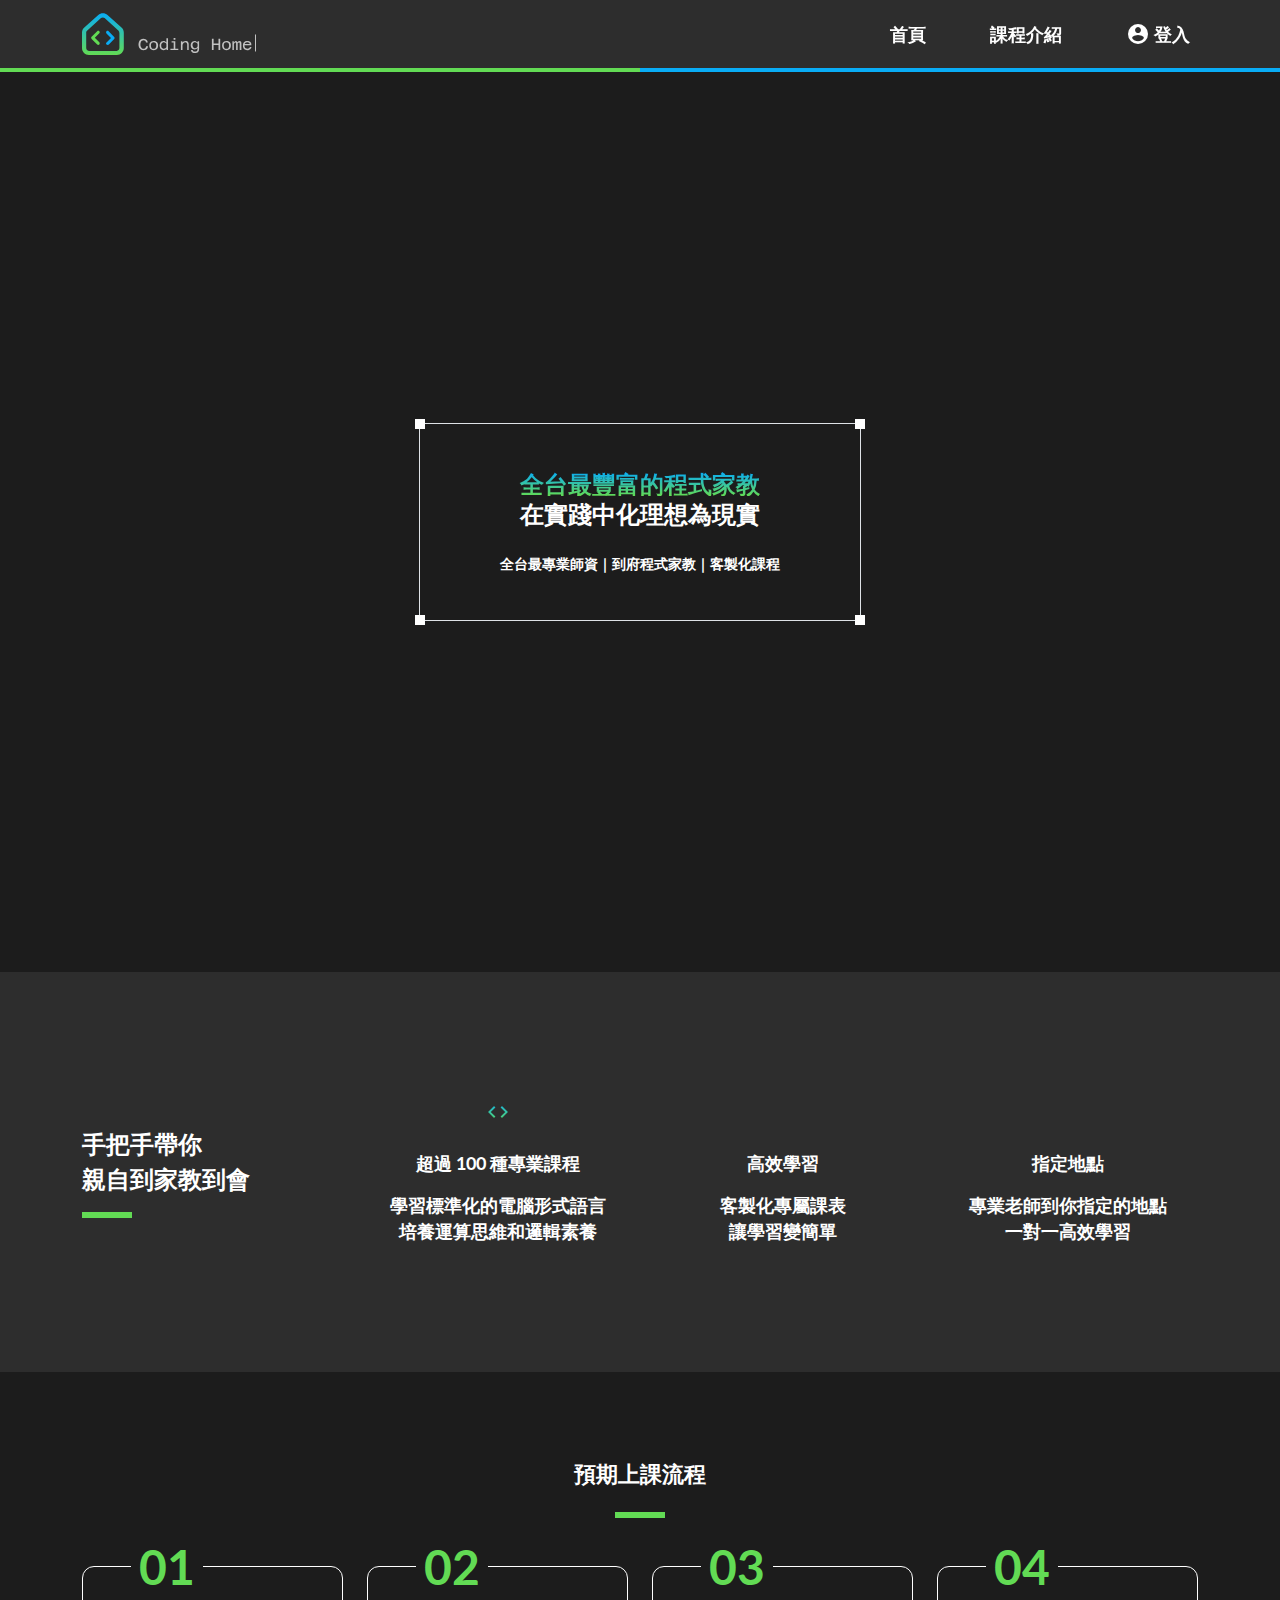
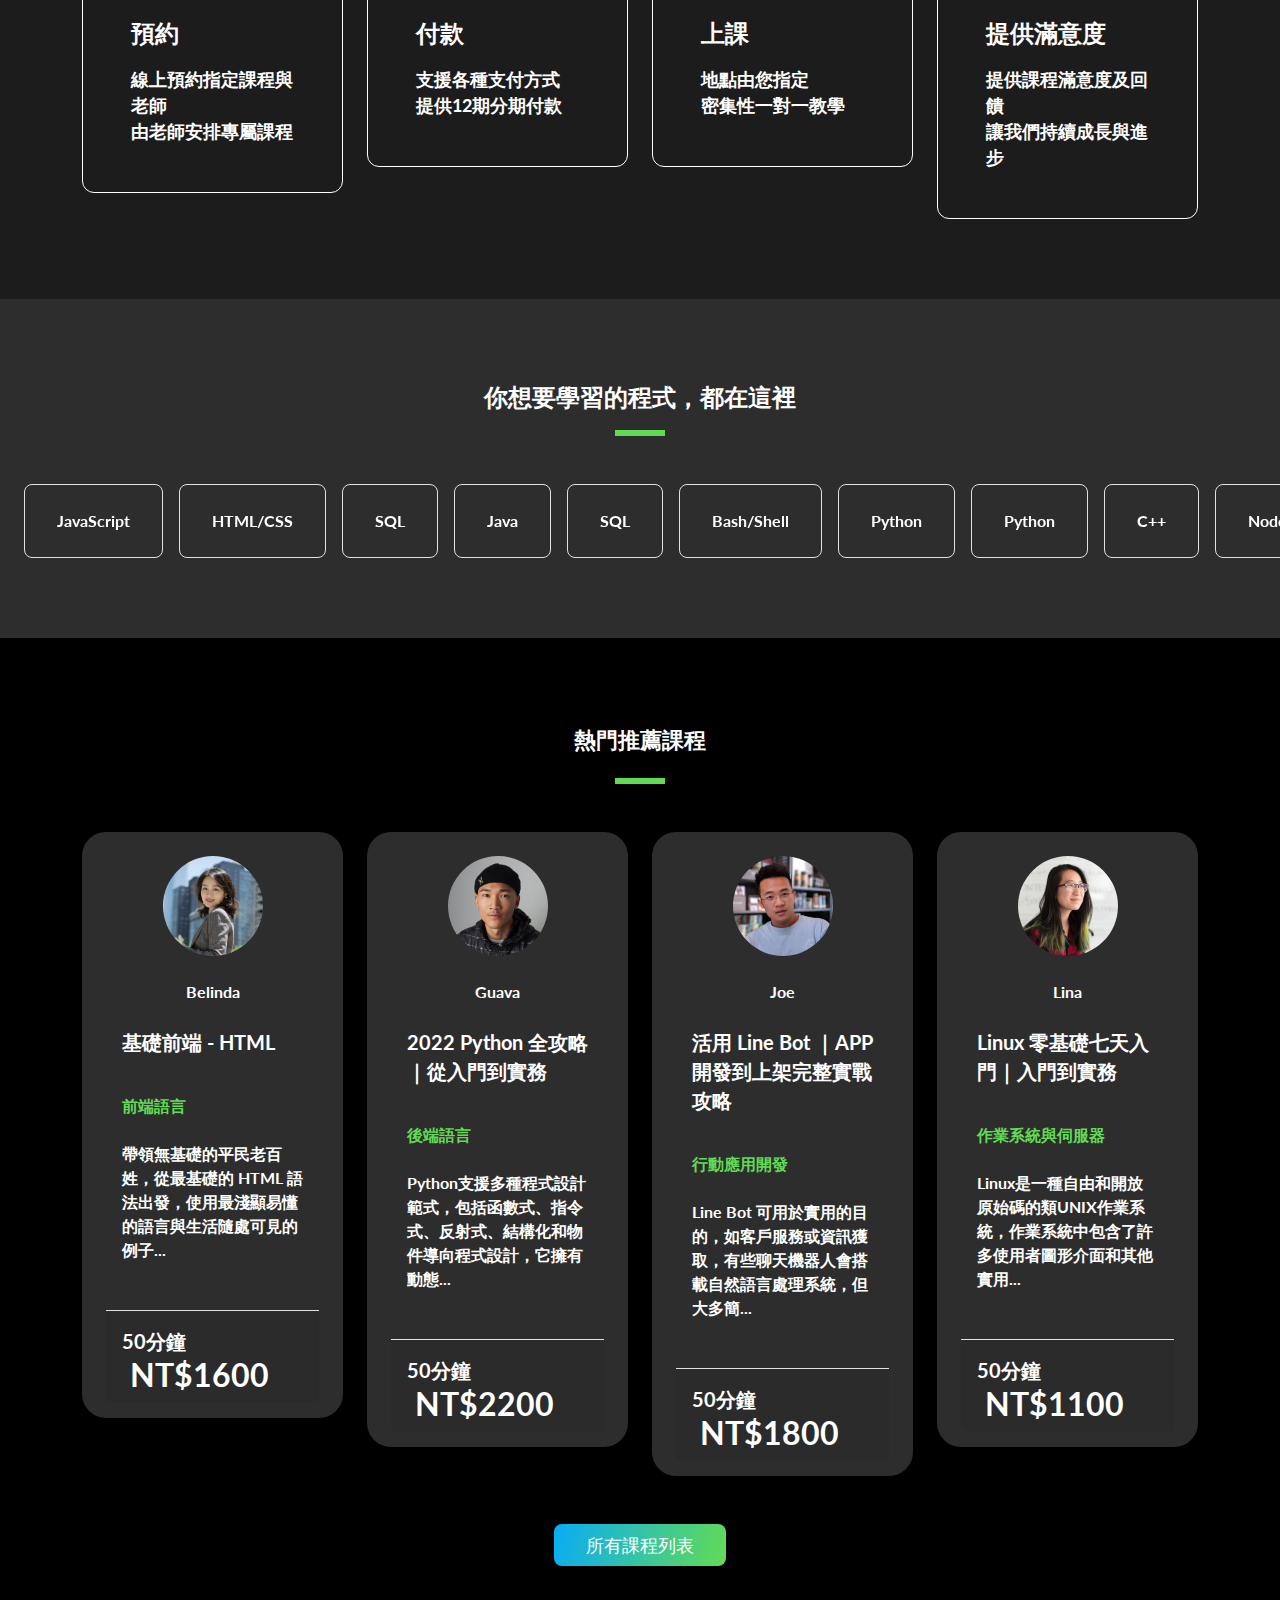
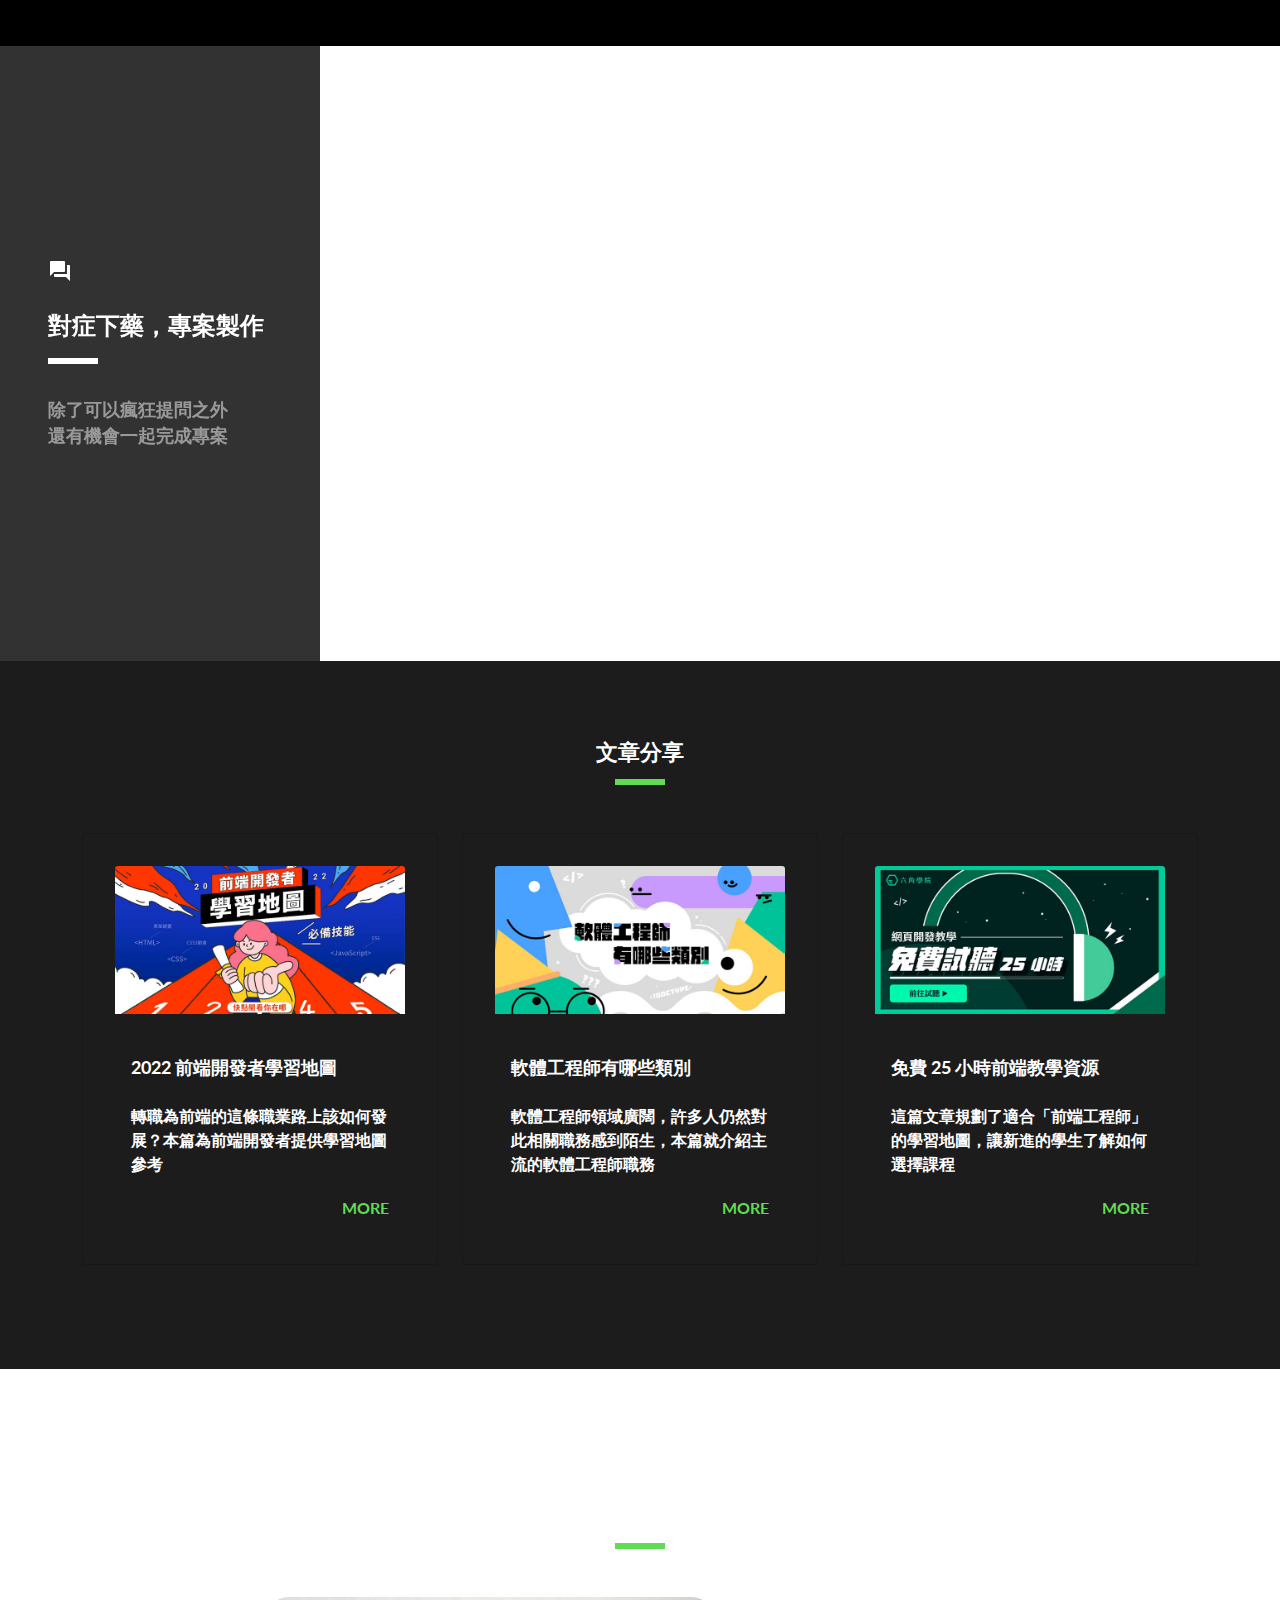
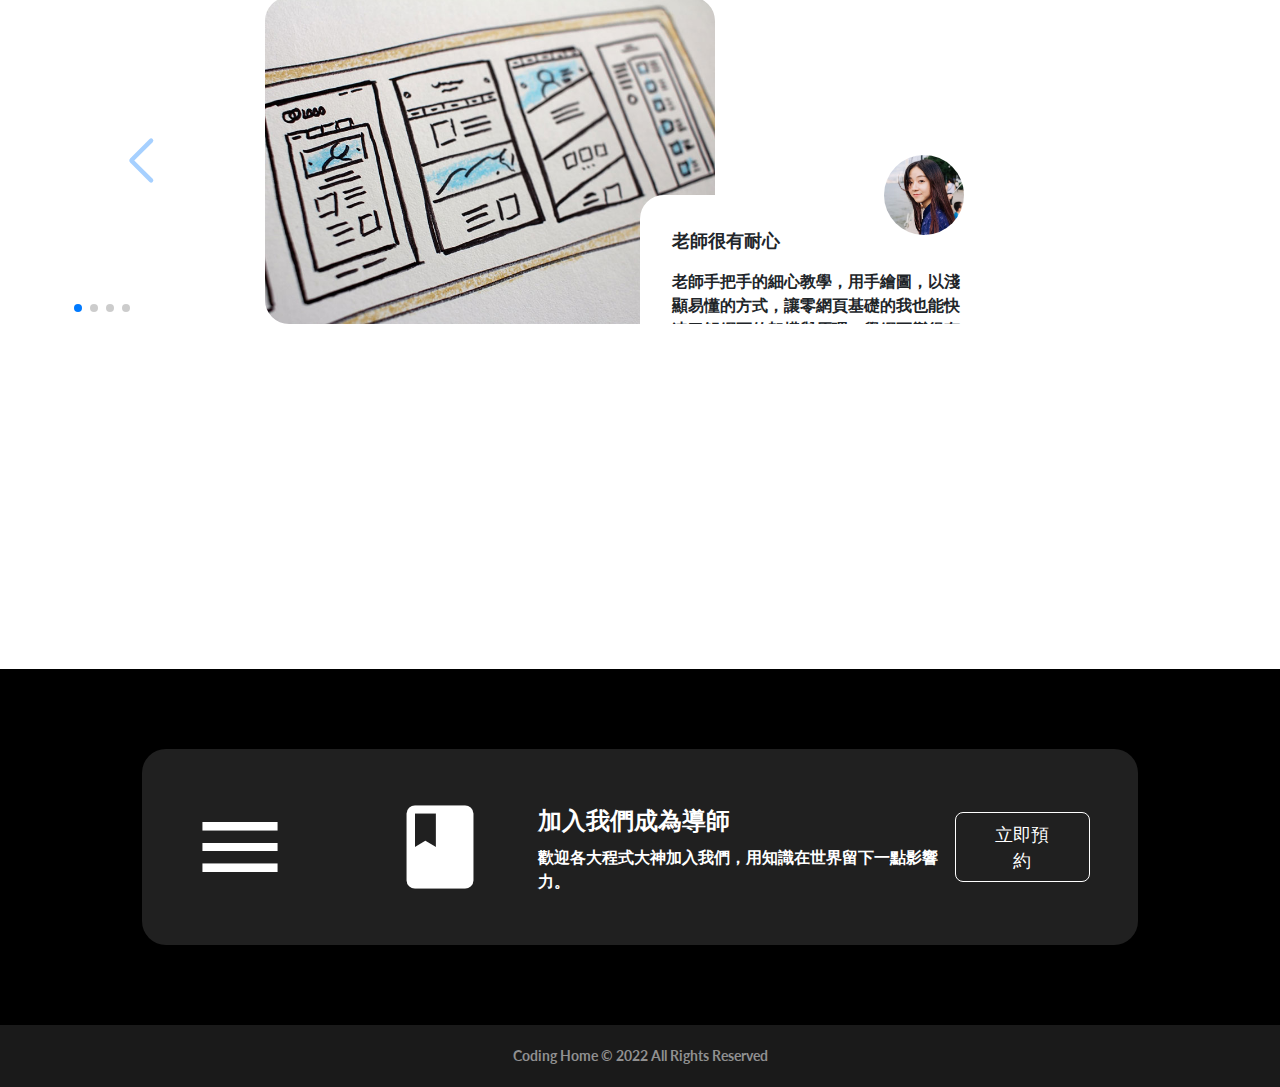
<file: index.html>
<!DOCTYPE html>
<html lang="en">

  <head>
    <meta charset="UTF-8">
    <meta name="viewport" content="width=device-width, initial-scale=1.0">
    <meta http-equiv="X-UA-Compatible" content="ie=edge">
    <title>程式家教_第六週作業</title>
    <link rel="stylesheet" href="https://cdnjs.cloudflare.com/ajax/libs/font-awesome/5.13.0/css/all.min.css" />
    <link href="https://fonts.googleapis.com/icon?family=Material+Icons" rel="stylesheet">
    <link rel="preconnect" href="https://fonts.googleapis.com">
    <link rel="preconnect" href="https://fonts.gstatic.com" crossorigin>
    <link href="https://fonts.googleapis.com/css2?family=Lato:wght@400;700&family=Roboto:ital,wght@0,700;0,900;1,700;1,900&display=swap" rel="stylesheet">
    <link rel="preconnect" href="https://fonts.googleapis.com">
    <link rel="preconnect" href="https://fonts.gstatic.com" crossorigin>
    <link href="https://fonts.googleapis.com/css2?family=Lato:wght@400;700&family=Roboto:ital,wght@0,700;0,900;1,700;1,900&display=swap" rel="stylesheet">
    <link
      rel="stylesheet"
      href="https://cdn.jsdelivr.net/npm/swiper@8/swiper-bundle.min.css"
    />
    <link rel="stylesheet" href="./assets/style/all.css">
  </head>

  <body>
    <header class="bg-dark1">
      <div class="container-lg">
        <nav class="navbar sticky-md-top navbar-expand-lg navbar-light">
          <a class="navbar-brand d-md-none d-block" href="#">
            <img class="w-24 h-24" src="./assets/images/logo2.svg" alt="logo2">
          </a>
          <a class="navbar-brand d-md-block d-none" href="#">
            <img class="w-174 h-42" src="./assets/images/logo.svg" alt="logo">
          </a>
          <button class="navbar-toggler d-md-none" type="button" data-bs-toggle="collapse" data-bs-target="#navbarNavDropdown" aria-controls="navbarNavDropdown" aria-expanded="false" aria-label="Toggle navigation">
              <span class="material-icons text-primary">
                drag_handle
              </span>
          </button>
          <div class="collapse navbar-collapse justify-content-end" id="navbarNavDropdown">
            <ul class="navbar-nav align-items-center">
              <li class="nav-item text-white">
                <a class="nav-link text-white fs-18 lh-26" aria-current="page" href="index.html">首頁</a>
              </li>
              <li class="nav-item ms-lg-9">
                <a class="nav-link text-white fs-18 lh-26" href="class.html">課程介紹</a>
              </li>
              <li class="nav-item ms-lg-9">
                <a class="nav-link d-flex align-items-center text-white fs-18 lh-26" href="login.html">
                  <span class="material-icons w-24 h-24 me-1">
                    account_circle
                  </span>
                  登入
                </a>
              </li>
            </ul>
          </div>
        </nav>
      </div>
      <ul class="d-flex">
        <li class="bg-primary border border-2 border-primary w-50"></li>
        <li class="bg-secondary border border-2 border-secondary w-50"></li>
      </ul>
    </header>

    
<!-- 全台最豐富的程式家教 -->
<div class="bg-dark2">
  <div class="container-lg banner d-flex justify-content-center align-items-center">
    <div class="border border-1 position-relative py-lg-9 px-lg-12 py-6 px-9 text-center text-white">
      <h1 class="fs-md-48 lh-md-70 fs-4 text-gradient-y-180">全台最豐富的程式家教</h1>
        <p class="fs-lg-48 lh-lg-70 fs-4 lh-35 text-white mb-5">在實踐中化理想為現實</p>
        <p class="fs-lg-18 lh-lg-26 fs-14 lh-sm text-white">全台最專業師資｜到府程式家教｜客製化課程</p>
        <div class="square position-absolute top-0 start-0 translate-middle"></div>
        <div class="square position-absolute top-0 start-100 translate-middle"></div>
        <div class="square position-absolute top-100 start-0 translate-middle"></div>
        <div class="square position-absolute top-100 start-100 translate-middle"></div>
    </div>
  </div>
</div>

<!-- 手把手帶你 -->
<div class="bg-dark1 text-white">
  <div class="container-lg">
    <div class="row py-12 align-items-center">
      <div class="col-md-3 col-12 py-9">
        <p class="fs-md-5 lh-md-40 fs-4 lh-35 text-md-start text-center">手把手帶你</p>
        <p class="fs-md-5 lh-md-40 fs-4 lh-35 text-md-start text-center mb-4">親自到家教到會</p>
        <div class="w-w50 border border-3 border-primary bg-primary ms-lg-0 mx-auto"></div>
      </div>
      <div class="col-md-3 col-12 text-center text-white py-9 px-14 px-md-5 service-border-hover">
        <a href="#" class="mb-5">
          <span class="material-icons text-gradient-y-180 w-w50 h-w50 w">
            code
          </span>
        </a>
        <p class="fs-18 lh-26 mb-4">超過 100 種專業課程</p>
        <p class="fs-18 lh-26">學習標準化的電腦形式語言<br>培養運算思維和邏輯素養</p>
      </div>
      <div class="col-md-3 col-12 text-center text-white py-9 px-14 px-md-5 service-border-hover">
        <a href="#" class="mb-5">
          <span class="material-icons text-gradient-y-180 w-w50 h-w50">
            rocket_launch
          </span>
        </a>
        <p class="fs-18 lh-26 mb-4">高效學習</p>
        <p class="fs-18 lh-26">客製化專屬課表<br>讓學習變簡單</p>
      </div>
      <div class="col-md-3 col-12 text-center text-white py-9 px-14 px-md-5 service-border-hover">
        <a href="#" class="mb-5">
          <span class="material-icons text-gradient-y-180 w-w50 h-w50">
            fmd_good
          </span>
        </a>
        <p class="fs-18 lh-26 mb-4">指定地點</p>
        <p class="fs-18 lh-26">專業老師到你指定的地點<br>一對一高效學習</p>
      </div>
    </div>
  </div>
</div>

<!-- 預期上課流程 -->
<div class="process bg-dark2 py-md-12 py-7">
  <div class="container-lg">
    <h2 class="fs-lg-3 lh-lg-40 fs-22 lh-lg text-white text-center mb-4">預期上課流程</h2>
    <div class="mx-auto w-w50 border border-3 border-primary bg-primary mb-lg-9 mb-5"></div>
    <ul class="row">
      <li class="col-lg-3 col-12 mb-lg-0 mb-15">
        <div class="py-9 px-9 border border-1 border-white rounded-12 position-relative">
          <div class="text-primary fs-48 lh-56 bg-dark2 px-3 position-absolute top-0 start-40 translate-middle-y">01</div>
          <h3 class="text-white fs-4 lh-35 mb-4">預約</h3>
          <p class="text-white fs-18 lh-26">線上預約指定課程與老師<br>由老師安排專屬課程</p>
        </div>
      </li>
      <li class="col-lg-3 col-12 mb-lg-0 mb-15">
        <div class="py-9 px-9 border border-1 border-white rounded-12 position-relative">
          <div class="text-primary fs-48 lh-56 bg-dark2 px-3 position-absolute top-0 start-40 translate-middle-y">02</div>
          <h3 class="text-white fs-4 lh-35 mb-4">付款</h3>
          <p class="text-white fs-18 lh-26">支援各種支付方式<br>提供12期分期付款</p>
        </div>
      </li>
      <li class="col-lg-3 col-12 mb-lg-0 mb-15">
        <div class="py-9 px-9 border border-1 border-white rounded-12 position-relative">
          <div class="text-primary fs-48 lh-56 bg-dark2 px-3 position-absolute top-0 start-40 translate-middle-y">03</div>
          <h3 class="text-white fs-4 lh-35 mb-4">上課</h3>
          <p class="text-white fs-18 lh-26">地點由您指定<br>密集性一對一教學</p>
        </div>
      </li>
      <li class="col-lg-3 col-12">
        <div class="py-9 px-9 border border-1 border-white rounded-12 position-relative">
          <div class="text-primary fs-48 lh-56 bg-dark2 px-3 position-absolute top-0 start-40 translate-middle-y">04</div>
          <h3 class="text-white fs-4 lh-35 mb-4">提供滿意度</h3>
          <p class="text-white fs-18 lh-26">提供課程滿意度及回饋<br>讓我們持續成長與進步</p>
        </div>
      </li>
    </ul>
  </div>
</div>

<!-- 你想要學習的程式，都在這裡 -->
<div class="bg-dark1 py-lg-12 py-7">
  <h2 class="fs-lg-28 lh-lg-40 fs-4 lh-35 text-center text-white mb-4">你想要學習的程式，都在這裡</h2>
    <div class="mx-auto w-w50 border border-3 border-primary bg-primary mb-lg-9 mb-5"></div>
    <div class="swiper mySwiper ms-5">
      <div class="swiper-wrapper">
        <div class="swiper-slide border border-1 rounded-8 w-auto">
          <a href="#" class="py-lg-5 px-lg-6 py-4 px-4 fs-lg-18 lh-lg-26 fs-6 lh-base text-white">JavaScript</a>
        </div>
        <div class="swiper-slide border border-1 rounded-8 w-auto">
          <a href="#" class="py-lg-5 px-lg-6 py-4 px-4 fs-lg-18 lh-lg-26 fs-6 lh-base text-white">HTML/CSS</a>
        </div>
        <div class="swiper-slide border border-1 rounded-8 w-auto">
          <a href="#" class="py-lg-5 px-lg-6 py-4 px-4 fs-lg-18 lh-lg-26 fs-6 lh-base text-white">SQL</a>
        </div>
        <div class="swiper-slide border border-1 rounded-8 w-auto">
          <a href="#" class="py-lg-5 px-lg-6 py-4 px-4 fs-lg-18 lh-lg-26 fs-6 lh-base text-white">Java</a>
        </div>
        <div class="swiper-slide border border-1 rounded-8 w-auto">
          <a href="#" class="py-lg-5 px-lg-6 py-4 px-4 fs-lg-18 lh-lg-26 fs-6 lh-base text-white">SQL</a>
        </div>
        <div class="swiper-slide border border-1 rounded-8 w-auto">
          <a href="#" class="py-lg-5 px-lg-6 py-4 px-4 fs-lg-18 lh-lg-26 fs-6 lh-base text-white">Bash/Shell</a>
        </div>
        <div class="swiper-slide border border-1 rounded-8 w-auto">
          <a href="#" class="py-lg-5 px-lg-6 py-4 px-4 fs-lg-18 lh-lg-26 fs-6 lh-base text-white">Python</a>
        </div>
        <div class="swiper-slide border border-1 rounded-8 w-auto">
          <a href="#" class="py-lg-5 px-lg-6 py-4 px-4 fs-lg-18 lh-lg-26 fs-6 lh-base text-white">Python</a>
        </div>
        <div class="swiper-slide border border-1 rounded-8 w-auto">
          <a href="#" class="py-lg-5 px-lg-6 py-4 px-4 fs-lg-18 lh-lg-26 fs-6 lh-base text-white">C++</a>
        </div>
        <div class="swiper-slide border border-1 rounded-8 w-auto">
          <a href="#" class="py-lg-5 px-lg-6 py-4 px-4 fs-lg-18 lh-lg-26 fs-6 lh-base text-white">Node</a>
        </div>
        <div class="swiper-slide border border-1 rounded-8 w-auto">
          <a href="#" class="py-lg-5 px-lg-6 py-4 px-4 fs-lg-18 lh-lg-26 fs-6 lh-base text-white">JQuery</a>
        </div>
        <div class="swiper-slide border border-1 rounded-8 w-auto">
          <a href="#" class="py-lg-5 px-lg-6 py-4 px-4 fs-lg-18 lh-lg-26 fs-6 lh-base text-white">C#</a>
        </div>
        <div class="swiper-slide border border-1 rounded-8 w-auto">
          <a href="#" class="py-lg-5 px-lg-6 py-4 px-4 fs-lg-18 lh-lg-26 fs-6 lh-base text-white">Android</a>
        </div>
      </div>
    </div>
</div>

<!-- 熱門推薦課程 -->
<div class="bg-dark py-lg-12 py-7">
  <div class="container">
    <h2 class="fs-lg-28 lh-lg-40 fs-22 lh-lg text-center text-white mb-4">熱門推薦課程</h2>
    <div class="mx-auto w-w50 border border-3 border-primary bg-primary mb-lg-9 mb-5"></div>
    <ul class="row mb-lg-9 mb-5">
      <li class="col-lg-3 col-12 mb-md-0 mb-4">
        <div class="card pt-5 pb-4 px-lg-5 px-6 bg-dark1 border border-0 rounded-24">
          <img src="./assets/images/teacher01.jpg" class="card-img-top w-w100 h-w100 border border-0 rounded-circle mb-3 mx-auto" alt="teacher01">
          <div class="card-body">
            <ul class="card-text text-white">
              <li class="mb-5 text-center">
                <p class="fs-6 lh-base">Belinda</p>
              </li>
              <li class="mb-lg-16 mb-5">
                <h4 class="fs-5 lh-29">基礎前端 - HTML</h4>
              </li>
              <li class="mb-5">
                <p class="text-primary fs-6 lh-base">前端語言</p>
              </li>
              <li class="mb-6">
                <p class="fs-6 lh-base">帶領無基礎的平民老百姓，從最基礎的 HTML 語法出發，使用最淺顯易懂的語言與生活隨處可見的例子...</p>
              </li>
            </ul>
          </div>
          <div class="card-footer text-white border-top pt-4">
            <p class="fs-5 lh-29">50分鐘<span class="fs-2 lh-37 ms-3">NT$1600</span></p>
          </div>
        </div>
      </li>
      <li class="col-lg-3 col-12  mb-lg-0 mb-4">
        <div class="card pt-5 pb-4 px-lg-5 px-6 bg-dark1 border border-0 rounded-24">
          <img src="./assets/images/teacher02.jpg" class="card-img-top w-w100 h-w100 border border-0 rounded-circle mb-3 mx-auto" alt="teacher01">
          <div class="card-body">
            <ul class="card-text text-white">
              <li class="mb-5 text-center">
                <p class="fs-6 lh-base">Guava</p>
              </li>
              <li class="mb-lg-16 mb-5">
                <h4 class="fs-5 lh-29">2022 Python 全攻略｜從入門到實務</h4>
              </li>
              <li class="mb-5">
                <p class="text-primary fs-6 lh-base">後端語言</p>
              </li>
              <li class="mb-6">
                <p class="fs-6 lh-base">Python支援多種程式設計範式，包括函數式、指令式、反射式、結構化和物件導向程式設計，它擁有動態...</p>
              </li>
            </ul>
          </div>
          <div class="card-footer text-white border-top pt-4">
            <p class="fs-5 lh-29">50分鐘<span class="fs-2 lh-37 ms-3">NT$2200</span></p>
          </div>
        </div>
      </li>
      <li class="col-lg-3 col-12  mb-lg-0 mb-4">
        <div class="card pt-5 pb-4 px-lg-5 px-6 bg-dark1 border border-0 rounded-24">
          <img src="./assets/images/teacher03.jpg" class="card-img-top w-w100 h-w100 border border-0 rounded-circle mb-3 mx-auto" alt="teacher01">
          <div class="card-body">
            <ul class="card-text text-white">
              <li class="mb-5 text-center">
                <p class="fs-6 lh-base">Joe</p>
              </li>
              <li class="mb-lg-16 mb-5">
                <h4 class="fs-5 lh-29">活用 Line Bot ｜APP 開發到上架完整實戰攻略</h4>
              </li>
              <li class="mb-5">
                <p class="text-primary fs-6 lh-base">行動應用開發</p>
              </li>
              <li class="mb-6">
                <p class="fs-6 lh-base">Line Bot 可用於實用的目的，如客戶服務或資訊獲取，有些聊天機器人會搭載自然語言處理系統，但大多簡...</p>
              </li>
            </ul>
          </div>
          <div class="card-footer text-white border-top pt-4">
            <p class="fs-5 lh-29">50分鐘<span class="fs-2 lh-37 ms-3">NT$1800</span></p>
          </div>
        </div>
      </li>
      <li class="col-lg-3 col-12">
        <div class="card pt-5 pb-4 px-lg-5 px-6 bg-dark1 border border-0 rounded-24">
          <img src="./assets/images/teacher04.jpg" class="card-img-top w-w100 h-w100 border border-0 rounded-circle mb-3 mx-auto" alt="teacher01">
          <div class="card-body">
            <ul class="card-text text-white">
              <li class="mb-5 text-center">
                <p class="fs-6 lh-base">Lina</p>
              </li>
              <li class="mb-lg-16 mb-5">
                <h4 class="fs-5 lh-29">Linux 零基礎七天入門｜入門到實務</h4>
              </li>
              <li class="mb-5">
                <p class="text-primary fs-6 lh-base">作業系統與伺服器</p>
              </li>
              <li class="mb-6">
                <p class="fs-6 lh-base">Linux是一種自由和開放原始碼的類UNIX作業系統，作業系統中包含了許多使用者圖形介面和其他實用...</p>
              </li>
            </ul>
          </div>
          <div class="card-footer text-white border-top pt-4">
            <p class="fs-5 lh-29">50分鐘<span class="fs-2 lh-37 ms-3">NT$1100</span></p>
          </div>
        </div>
      </li>
    </ul>
    <div class="text-center">
      <button type="button" class="fs-18 lh-26  py-3 px-6 border border-0 rounded-8 bg-gradient-y-104 text-white">
        所有課程列表
      </button>
    </div>
  </div>
</div>

<div class="container-fluid px-0">
  <div class="row row-cols-1 row-cols-lg-5 g-0">
    <div class="col-lg-3 col-12">
      <div class="need px-lg-9 px-17 py-lg-0 py-7 info01 d-flex flex-column justify-content-lg-center align-items-lg-start align-items-center">
        <span class="material-icons mb-4 w-32 h-32">
          question_answer
        </span>
        <h3 class="fs-4 lh-35 mb-4 text-white">對症下藥，專案製作</h3>
        <div class="w-w50 border-tips mb-6"></div>
        <p class="fs-18 lh-26 text-white  text-opacity-50">除了可以瘋狂提問之外<br>還有機會一起完成專案</p>
      </div>
    </div>
    <div class="col-lg-3 col-12">
      <div class="need px-lg-9 px-17 py-lg-0 py-7 info02 d-flex flex-column justify-content-lg-center align-items-lg-start align-items-center">
        <span class="material-icons mb-4 w-32 h-32">
          tips_and_updates
        </span>
        <h3 class="fs-4 lh-35 mb-4 text-white">激發你的學習潛力</h3>
        <div class="w-w50 border-tips mb-6"></div>
        <p class="fs-18 lh-26 text-white  text-opacity-50">進度制課程安排&個人化學習建議<br>有效管理你的學習動力</p>
      </div>
    </div>
    <div class="col-lg-3 col-12">
      <div class="need px-lg-9 px-17 py-lg-0 py-7 info03 d-flex flex-column justify-content-lg-center align-items-lg-start align-items-center">
        <span class="material-icons mb-4 w-32 h-32">
          thumb_up_alt
        </span>
        <h3 class="fs-4 lh-35 mb-4 text-white">學習效率</h3>
        <div class="w-w50 border-tips mb-6"></div>
        <p class="fs-18 lh-26 text-white  text-opacity-50">針對學員狀況調整內容與步調<br>學習精準最有效</p>
      </div>
    </div>
    <div class="col-lg-3 col-12">
      <div class="need px-lg-9 px-17 py-lg-0 py-7 info04 d-flex flex-column justify-content-lg-center align-items-lg-start align-items-center">
        <span class="material-icons mb-4 w-32 h-32">
          supervisor_account
        </span>
        <h3 class="fs-4 lh-35 mb-4 text-white">一對一指導</h3>
        <div class="w-w50 border-tips mb-6"></div>
        <p class="fs-18 lh-26 text-white  text-opacity-50">針對目的進行客製化課程安排<br>快速的學以致用</p>
      </div>
    </div>
  </div>
</div>

<!-- 文章分享 -->
<div class="bg-dark2 py-lg-12 py-7">
  <div class="container">
    <h2 class="text-white text-center mb-4 fs-lg-3 lh-lg-40 fs-22 lh-2">文章分享</h2>
    <div class="mx-auto w-w50 border border-3 border-primary bg-primary mb-lg-9 mb-7"></div>
    <div class="row">
      <div class="col-lg-4 col-12 mb-5">
        <div class="card bg-dark2 text-white py-lg-6 px-lg-6">
          <img src="./assets/images/article01.jpg" class="card-img-top mb-5" alt="article01">
          <div class="card-body">
            <h5 class="fs-18 lh-26 card-title mb-5">2022 前端開發者學習地圖</h5>
            <p class="fs-6 lh-base card-text mb-5">轉職為前端的這條職業路上該如何發展？本篇為前端開發者提供學習地圖參考</p>
            <a href="#" class="text-primary text-end">MORE</a>
            <div class="squareRounded squareRounded-topLeft position-absolute top-0 start-0 "></div>
            <div class="squareRounded squareRounded-topRight position-absolute top-0 start-100"></div>
            <div class="squareRounded squareRounded-bottomLeft position-absolute top-100 start-0"></div>
            <div class="squareRounded squareRounded-bottomRight position-absolute top-100 start-100"></div>
          </div>
        </div>
      </div>
      <div class="col-lg-4 col-12 mb-5">
        <div class="card bg-dark2 text-white py-lg-6 px-lg-6">
          <img src="./assets/images/article02.jpg" class="card-img-top mb-5" alt="article02">
          <div class="card-body">
            <h5 class="fs-18 lh-26 card-title mb-5">軟體工程師有哪些類別</h5>
            <p class="fs-6 lh-base card-text mb-5">軟體工程師領域廣闊，許多人仍然對此相關職務感到陌生，本篇就介紹主流的軟體工程師職務</p>
            <a href="#" class="text-primary text-end">MORE</a>
            <div class="squareRounded squareRounded-topLeft position-absolute top-0 start-0 "></div>
            <div class="squareRounded squareRounded-topRight position-absolute top-0 start-100"></div>
            <div class="squareRounded squareRounded-bottomLeft position-absolute top-100 start-0"></div>
            <div class="squareRounded squareRounded-bottomRight position-absolute top-100 start-100"></div>
          </div>
        </div>
      </div>
      <div class="col-lg-4 col-12">
        <div class="card bg-dark2 text-white py-lg-6 px-lg-6">
          <img src="./assets/images/article03.jpg" class="card-img-top mb-5" alt="article03">
          <div class="card-body">
            <h5 class="fs-18 lh-26 card-title mb-5">免費 25 小時前端教學資源</h5>
            <p class="fs-6 lh-base card-text mb-5">這篇文章規劃了適合「前端工程師」的學習地圖，讓新進的學生了解如何選擇課程</p>
            <a href="#" class="text-primary text-end">MORE</a>
            <div class="squareRounded squareRounded-topLeft position-absolute top-0 start-0 "></div>
            <div class="squareRounded squareRounded-topRight position-absolute top-0 start-100"></div>
            <div class="squareRounded squareRounded-bottomLeft position-absolute top-100 start-0"></div>
            <div class="squareRounded squareRounded-bottomRight position-absolute top-100 start-100"></div>
          </div>
        </div>
      </div>
    </div>
  </div>
</div>

<!-- 專屬你的學習課程 超過 3000 位學員得到了程式超能力 -->
<div class="superpower py-lg-12 py-7">
  <div class="container">
    <h2 class="fs-lg-28 lh-lg-40 fs-4 lh-35 mb-5 text-center text-white">專屬你的學習課程<br>超過 3000 位學員得到了 程式超能力</h2>
    <div class="mx-auto w-w50 border border-3 border-primary bg-primary mb-lg-9 mb-5"></div>
    <div class="row">
      <div class="swiper superpowerSwiper">
        <div class="swiper-wrapper">
          <div class="swiper-slide">
            <div class="row justify-content-center align-items-end">
              <div class="col-lg-5 swiper-img">
                <img class="img-fluid rounded-24 shadow-border"
                  src="./assets/images/share.jpg"
                  alt="share">
              </div>
              <div class="col-lg-4 ms-lg-n12 mb-lg-n9">
                <div class="student01-card bg-light py-lg-6 py-5 px-lg-6 px-5 position-relative">
                  <img class="w-80 h-80 rounded-circle position-absolute top-0 start-80 translate-middle" src="./assets/images/student01.jpg" alt="student01">
                  <h4 class="fs-18 lh-26 mb-4">老師很有耐心</h4>
                  <p class="fs-6 lh-base">老師手把手的細心教學，用手繪圖，以淺顯易懂的方式，讓零網頁基礎的我也能快速了解網頁的架構與原理，學網頁變得有趣多了！</p>
                </div>
              </div>
            </div>
          </div>
          <div class="swiper-slide">
            <div class="row justify-content-center align-items-end">
              <div class="col-lg-5 swiper-img">
                <img class="img-fluid rounded-24 shadow-border"
                  src="./assets/images/share.jpg"
                  alt="share">
              </div>
              <div class="col-lg-4 ms-lg-n12 mb-lg-n9">
                <div class="student01-card bg-light py-lg-6 py-5 px-lg-6 px-5 position-relative">
                  <img class="w-80 h-80 rounded-circle position-absolute top-0 start-80 translate-middle" src="./assets/images/student01.jpg" alt="student01">
                  <h4 class="fs-18 lh-26 mb-4">老師很有耐心</h4>
                  <p class="fs-6 lh-base">老師手把手的細心教學，用手繪圖，以淺顯易懂的方式，讓零網頁基礎的我也能快速了解網頁的架構與原理，學網頁變得有趣多了！</p>
                </div>
              </div>
            </div>
          </div>
          <div class="swiper-slide">
            <div class="row justify-content-center align-items-end">
              <div class="col-lg-5 swiper-img">
                <img class="img-fluid rounded-24 shadow-border"
                  src="./assets/images/share.jpg"
                  alt="share">
              </div>
              <div class="col-lg-4 ms-lg-n12 mb-lg-n9">
                <div class="student01-card bg-light py-lg-6 py-5 px-lg-6 px-5 position-relative">
                  <img class="w-80 h-80 rounded-circle position-absolute top-0 start-80 translate-middle" src="./assets/images/student01.jpg" alt="student01">
                  <h4 class="fs-18 lh-26 mb-4">老師很有耐心</h4>
                  <p class="fs-6 lh-base">老師手把手的細心教學，用手繪圖，以淺顯易懂的方式，讓零網頁基礎的我也能快速了解網頁的架構與原理，學網頁變得有趣多了！</p>
                </div>
              </div>
            </div>
          </div>
          <div class="swiper-slide">
            <div class="row justify-content-center align-items-end">
              <div class="col-lg-5 swiper-img">
                <img class="img-fluid rounded-24 shadow-border"
                  src="./assets/images/share.jpg"
                  alt="share">
              </div>
              <div class="col-lg-4 ms-lg-n12 mb-lg-n9">
                <div class="student01-card bg-light py-lg-6 py-5 px-lg-6 px-5 position-relative">
                  <img class="w-80 h-80 rounded-circle position-absolute top-0 start-80 translate-middle" src="./assets/images/student01.jpg" alt="student01">
                  <h4 class="fs-18 lh-26 mb-4">老師很有耐心</h4>
                  <p class="fs-6 lh-base">老師手把手的細心教學，用手繪圖，以淺顯易懂的方式，讓零網頁基礎的我也能快速了解網頁的架構與原理，學網頁變得有趣多了！</p>
                </div>
              </div>
            </div>
          </div>
        </div>
        <div class="text-primary">
          <div class="swiper-button-prev">
            <span class="material-icons mt-2">west</span>
          </div>
          <div class="swiper-pagination w-auto"></div>
          <div class="swiper-button-next">
            <span class="material-icons mt-2">east</span>
          </div>
        </div>
      </div>

    </div>
  </div>
</div>

<!-- 加入我們成為導師 -->
<div class="bg-dark py-lg-12 py-7">
  <div class="container text-white">
    <div class="mw-996 mx-auto">
      <ul class="bg-dark3 rounded-24 d-flex flex-lg-row flex-column justify-content-between align-items-center py-9 px-lg-9 px-5">
        <li class="d-flex flex-lg-row flex-column align-items-center  mb-lg-0 mb-5">
          <span class="material-icons menu-book mb-lg-0 mb-5">
            menu_book
          </span>
          <div class="ms-lg-9 ms-0 d-flex flex-column align-items-lg-start align-items-center">
            <h2 class="fs-lg-3 lh-lg-40 fs-4 lh-35 mb-lg-3 mb-5">加入我們成為導師</h2>
            <p class="fs-lg-18 lh-lg-26 fs-6 lh-base">歡迎各大程式大神加入我們，用知識在世界留下一點影響力。</p>
          </div>
        </li>
        <li>
          <button type="button" class="fs-18 lh-26 py-3 px-6  btn btn-outline-light rounded-8 text-white bg-dark3">立即預約</button>
        </li>
      </ul>
    </div>
  </div>
</div>


    <footer class="bg-dark4 py-lg-5 py-4">
      <div class="container-lg d-flex justify-content-center">
        <p class="fs-lg-6 lh-lg-19 fs-14 lh-14 text-footerText">Coding Home © 2022 All Rights Reserved</p>
      </div>
    </footer>
    
    <script src="https://cdn.jsdelivr.net/npm/swiper@8/swiper-bundle.min.js"></script>
    <script src="./assets/js/vendors.js"></script>
    <script src="./assets/js/all.js"></script>
  </body>

</html>
</file>
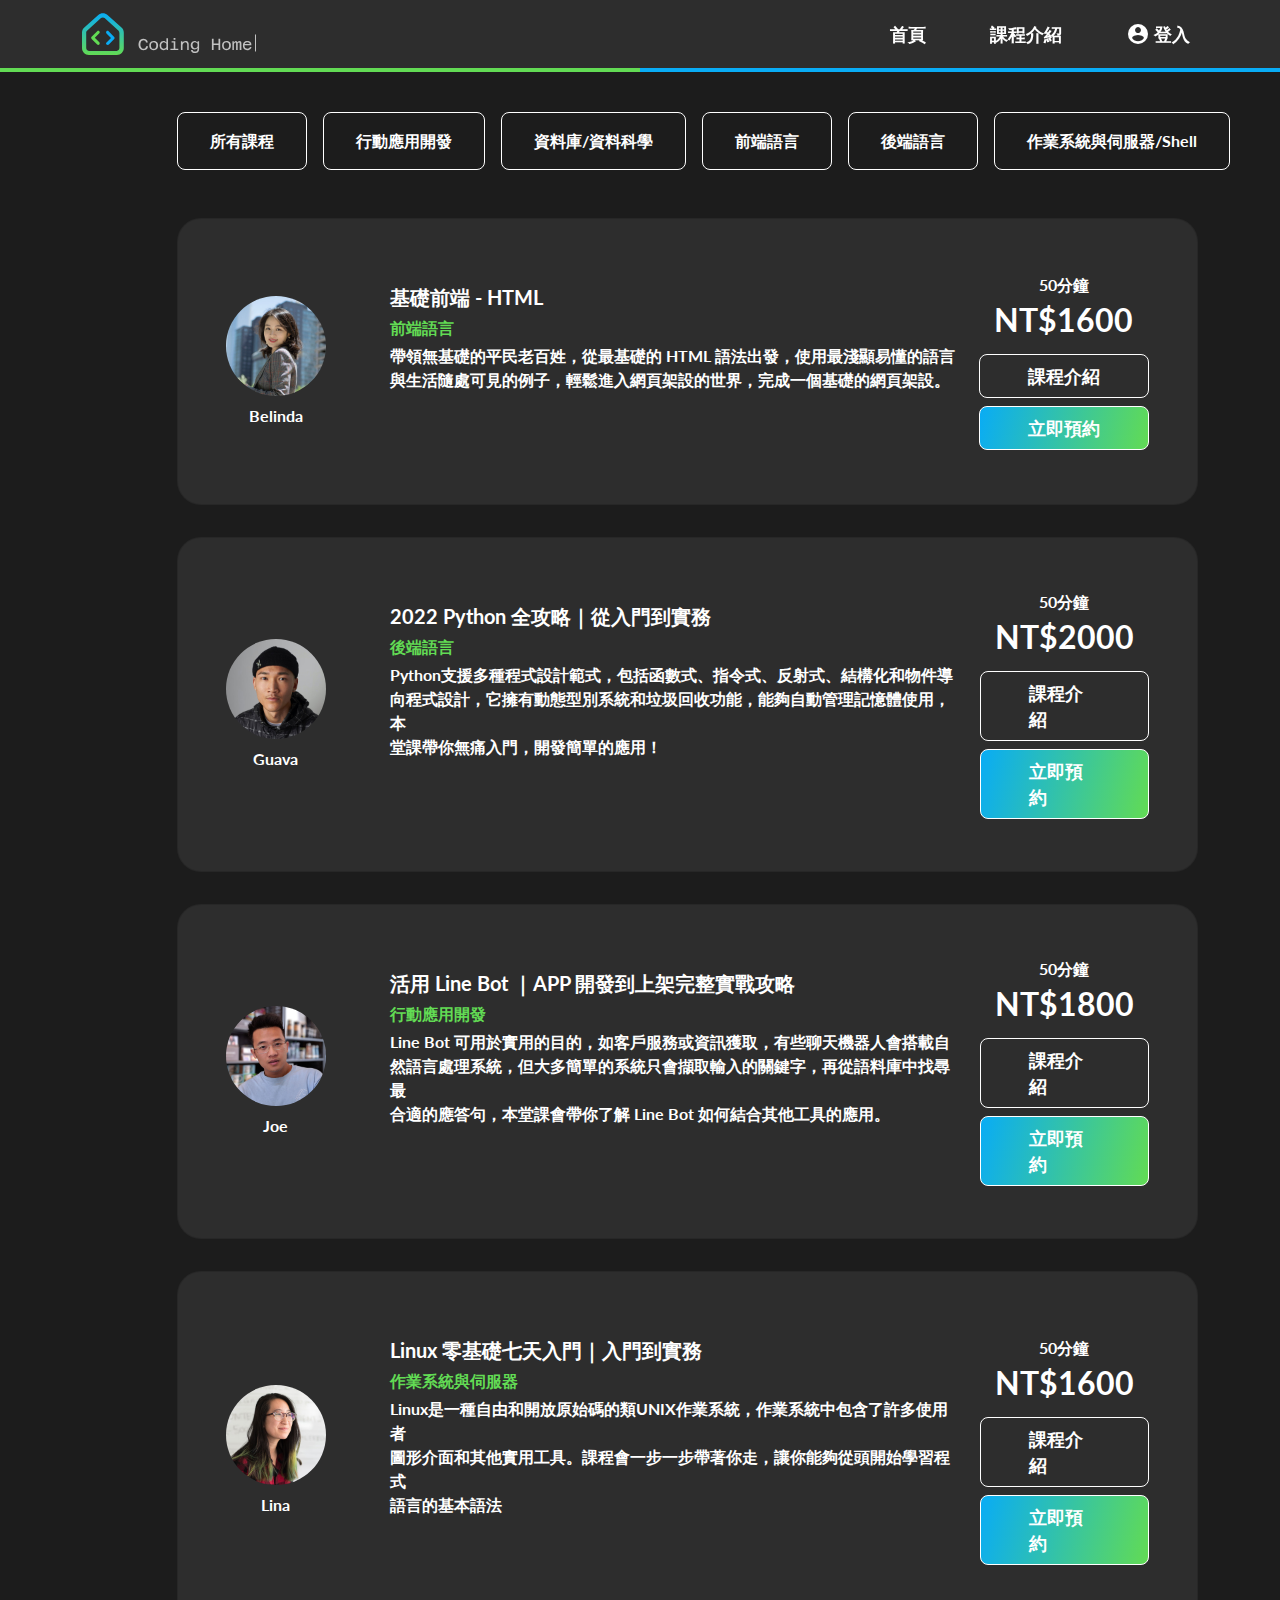
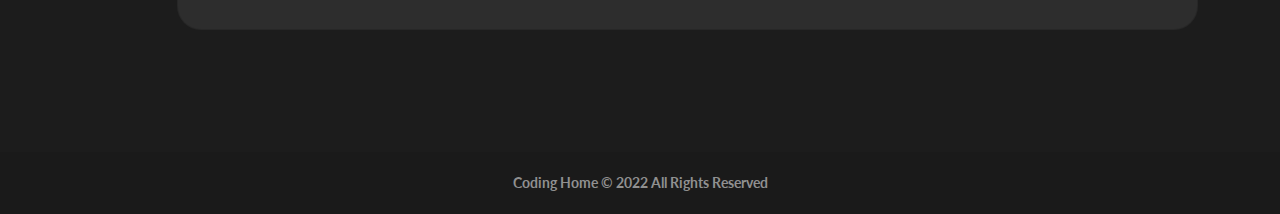
<file: class.html>
<!DOCTYPE html>
<html lang="en">

  <head>
    <meta charset="UTF-8">
    <meta name="viewport" content="width=device-width, initial-scale=1.0">
    <meta http-equiv="X-UA-Compatible" content="ie=edge">
    <title>付款成功-第六週作業</title>
    <link rel="stylesheet" href="https://cdnjs.cloudflare.com/ajax/libs/font-awesome/5.13.0/css/all.min.css" />
    <link href="https://fonts.googleapis.com/icon?family=Material+Icons" rel="stylesheet">
    <link rel="preconnect" href="https://fonts.googleapis.com">
    <link rel="preconnect" href="https://fonts.gstatic.com" crossorigin>
    <link href="https://fonts.googleapis.com/css2?family=Lato:wght@400;700&family=Roboto:ital,wght@0,700;0,900;1,700;1,900&display=swap" rel="stylesheet">
    <link rel="preconnect" href="https://fonts.googleapis.com">
    <link rel="preconnect" href="https://fonts.gstatic.com" crossorigin>
    <link href="https://fonts.googleapis.com/css2?family=Lato:wght@400;700&family=Roboto:ital,wght@0,700;0,900;1,700;1,900&display=swap" rel="stylesheet">
    <link
      rel="stylesheet"
      href="https://cdn.jsdelivr.net/npm/swiper@8/swiper-bundle.min.css"
    />
    <link rel="stylesheet" href="./assets/style/all.css">
  </head>

  <body>
    <header class="bg-dark1">
      <div class="container-lg">
        <nav class="navbar sticky-md-top navbar-expand-lg navbar-light">
          <a class="navbar-brand d-md-none d-block" href="#">
            <img class="w-24 h-24" src="./assets/images/logo2.svg" alt="logo2">
          </a>
          <a class="navbar-brand d-md-block d-none" href="#">
            <img class="w-174 h-42" src="./assets/images/logo.svg" alt="logo">
          </a>
          <button class="navbar-toggler d-md-none" type="button" data-bs-toggle="collapse" data-bs-target="#navbarNavDropdown" aria-controls="navbarNavDropdown" aria-expanded="false" aria-label="Toggle navigation">
              <span class="material-icons text-primary">
                drag_handle
              </span>
          </button>
          <div class="collapse navbar-collapse justify-content-end" id="navbarNavDropdown">
            <ul class="navbar-nav align-items-center">
              <li class="nav-item text-white">
                <a class="nav-link text-white fs-18 lh-26" aria-current="page" href="index.html">首頁</a>
              </li>
              <li class="nav-item ms-lg-9">
                <a class="nav-link text-white fs-18 lh-26" href="class.html">課程介紹</a>
              </li>
              <li class="nav-item ms-lg-9">
                <a class="nav-link d-flex align-items-center text-white fs-18 lh-26" href="login.html">
                  <span class="material-icons w-24 h-24 me-1">
                    account_circle
                  </span>
                  登入
                </a>
              </li>
            </ul>
          </div>
        </nav>
      </div>
      <ul class="d-flex">
        <li class="bg-primary border border-2 border-primary w-50"></li>
        <li class="bg-secondary border border-2 border-secondary w-50"></li>
      </ul>
    </header>

    
<div class="bg-dark2 pt-7 pb-18">
  <div class="container  mb-lg-9 mb-5">
    <div class="row">
      <div class="col-lg-12 offset-lg-1">
        <div class="swiper mySwiper">
          <div class="swiper mySwiper">
            <div class="swiper-wrapper">
              <div class="swiper-slide slide-class rounded-8 w-auto">
                <a href="#" class="py-4 px-6 fs-6 lh-base">所有課程</a>
              </div>
              <div class="swiper-slide slide-class rounded-8 w-auto">
                <a href="#" class="py-4 px-6 fs-6 lh-base">行動應用開發</a>
              </div>
              <div class="swiper-slide slide-class rounded-8 w-auto">
                <a href="#" class="py-4 px-6 fs-6 lh-base">資料庫/資料科學</a>
              </div>
              <div class="swiper-slide slide-class rounded-8 w-auto">
                <a href="#" class="py-4 px-6 fs-6 lh-base">前端語言</a>
              </div>
              <div class="swiper-slide slide-class rounded-8 w-auto">
                <a href="#" class="py-4 px-6 fs-6 lh-base">後端語言</a>
              </div>
              <div class="swiper-slide slide-class rounded-8 w-auto">
                <a href="#" class="py-4 px-6 fs-6 lh-base">作業系統與伺服器/Shell</a>
              </div>
            </div>
          </div>
        </div>
      </div>
    </div>

  </div>

  <div class="container">
    <div class="row d-flex flex-lg-column">
      <div class="col-lg-11 offset-lg-1 mb-lg-6 mb-5">
        <div class="card py-9 px-9 rounded-24 bg-dark1  d-flex flex-lg-row flex-column justify-content-between align-items-center">
          <div>
            <img src="./assets/images/teacher01.jpg" class="card-img-top w-w100 h-h100 rounded-circle mb-3" alt="teacher01">
            <p class="fs-6 lh-base text-light text-center">Belinda</p>
          </div>
          <div class="card-body ms-lg-9 ms-0 mb-lg-9 mb-0">
            <h5 class="card-title fs-lg-4 lh-lg-35 fs-5 lh-29 mb-1 text-light">基礎前端 - HTML</h5>
            <p class="card-text fs-6 lh-base text-primary mb-1">前端語言</p>
            <p class="fs-6 lh-base text-light">帶領無基礎的平民老百姓，從最基礎的 HTML 語法出發，使用最淺顯易懂的語言<br>與生活隨處可見的例子，輕鬆進入網頁架設的世界，完成一個基礎的網頁架設。</p>
          </div>
          <ul class="d-flex flex-column align-items-center">
            <li class="d-flex flex-lg-column flex-row align-items-center mb-4">
              <p class="fs-6 lh-base text-light mb-lg-1 mb-0">50分鐘</p>
              <p class="fs-2 lh-37 text-light ms-lg-0 ms-3">NT$1600</p>
            </li>
            <li class="d-flex flex-lg-column align-items-center">
              <a href="#" class="py-3 px-lg-9 px-4 text-light fs-18 lh-26 mb-lg-3 mb-0 border border-1 border-light rounded-8">課程介紹</a>
              <a href="#" class="py-3 px-lg-9 px-4 text-light fs-18 lh-26 ms-lg-0 ms-3 border border-1 border-light rounded-8 bg-gradient-y-104">立即預約</a>
            </li>
          </ul>
        </div>
      </div>
      <div class="col-lg-11 offset-lg-1 mb-lg-6 mb-5">
        <div class="card py-9 px-9 rounded-24 bg-dark1  d-flex flex-lg-row flex-column justify-content-between align-items-center">
          <div>
            <img src="./assets/images/teacher02.jpg" class="card-img-top w-w100 h-h100 rounded-circle mb-3" alt="teacher01">
            <p class="fs-6 lh-base text-light text-center">Guava</p>
          </div>
          <div class="card-body ms-lg-9 ms-0 mb-lg-9 mb-0">
            <h5 class="card-title fs-lg-4 lh-lg-35 fs-5 lh-29 mb-1 text-light">2022 Python 全攻略｜從入門到實務</h5>
            <p class="card-text fs-6 lh-base text-primary mb-1">後端語言</p>
            <p class="fs-6 lh-base text-light">Python支援多種程式設計範式，包括函數式、指令式、反射式、結構化和物件導<br>向程式設計，它擁有動態型別系統和垃圾回收功能，能夠自動管理記憶體使用，本<br>堂課帶你無痛入門，開發簡單的應用！</p>
          </div>
          <ul class="d-flex flex-column align-items-center">
            <li class="d-flex flex-lg-column flex-row align-items-center mb-4">
              <p class="fs-6 lh-base text-light mb-lg-1 mb-0">50分鐘</p>
              <p class="fs-2 lh-37 text-light ms-lg-0 ms-3">NT$2000</p>
            </li>
            <li class="d-flex flex-lg-column align-items-center">
              <a href="#" class="py-3 px-lg-9 px-4 text-light fs-18 lh-26 mb-lg-3 mb-0 border border-1 border-light rounded-8">課程介紹</a>
              <a href="#" class="py-3 px-lg-9 px-4 text-light fs-18 lh-26 ms-lg-0 ms-3 border border-1 border-light rounded-8 bg-gradient-y-104">立即預約</a>
            </li>
          </ul>
        </div>
      </div>
      <div class="col-lg-11 offset-lg-1 mb-lg-6 mb-5">
        <div class="card py-9 px-9 rounded-24 bg-dark1  d-flex flex-lg-row flex-column justify-content-between align-items-center">
          <div>
            <img src="./assets/images/teacher03.jpg" class="card-img-top w-w100 h-h100 rounded-circle mb-3" alt="teacher01">
            <p class="fs-6 lh-base text-light text-center">Joe</p>
          </div>
          <div class="card-body ms-lg-9 ms-0 mb-lg-9 mb-0">
            <h5 class="card-title fs-lg-4 lh-lg-35 fs-5 lh-29 mb-1 text-light">活用 Line Bot ｜APP 開發到上架完整實戰攻略</h5>
            <p class="card-text fs-6 lh-base text-primary mb-1">行動應用開發</p>
            <p class="fs-6 lh-base text-light">Line Bot 可用於實用的目的，如客戶服務或資訊獲取，有些聊天機器人會搭載自<br>然語言處理系統，但大多簡單的系統只會擷取輸入的關鍵字，再從語料庫中找尋最<br>合適的應答句，本堂課會帶你了解 Line Bot 如何結合其他工具的應用。</p>
          </div>
          <ul class="d-flex flex-column align-items-center">
            <li class="d-flex flex-lg-column flex-row align-items-center mb-4">
              <p class="fs-6 lh-base text-light mb-lg-1 mb-0">50分鐘</p>
              <p class="fs-2 lh-37 text-light ms-lg-0 ms-3">NT$1800</p>
            </li>
            <li class="d-flex flex-lg-column align-items-center">
              <a href="#" class="py-3 px-lg-9 px-4 text-light fs-18 lh-26 mb-lg-3 mb-0 border border-1 border-light rounded-8">課程介紹</a>
              <a href="#" class="py-3 px-lg-9 px-4 text-light fs-18 lh-26 ms-lg-0 ms-3 border border-1 border-light rounded-8 bg-gradient-y-104">立即預約</a>
            </li>
          </ul>
        </div>
      </div>
      <div class="col-lg-11 offset-lg-1 mb-lg-6 mb-5">
        <div class="card py-9 px-9 rounded-24 bg-dark1  d-flex flex-lg-row flex-column justify-content-between align-items-center">
          <div>
            <img src="./assets/images/teacher04.jpg" class="card-img-top w-w100 h-h100 rounded-circle mb-3" alt="teacher01">
            <p class="fs-6 lh-base text-light text-center">Lina</p>
          </div>
          <div class="card-body ms-lg-9 ms-0 mb-lg-9 mb-0">
            <h5 class="card-title fs-lg-4 lh-lg-35 fs-5 lh-29 mb-1 text-light">Linux 零基礎七天入門｜入門到實務</h5>
            <p class="card-text fs-6 lh-base text-primary mb-1">作業系統與伺服器</p>
            <p class="fs-6 lh-base text-light">Linux是一種自由和開放原始碼的類UNIX作業系統，作業系統中包含了許多使用者<br>圖形介面和其他實用工具。課程會一步一步帶著你走，讓你能夠從頭開始學習程式<br>語言的基本語法</p>
          </div>
          <ul class="d-flex flex-column align-items-center">
            <li class="d-flex flex-lg-column flex-row align-items-center mb-4">
              <p class="fs-6 lh-base text-light mb-lg-1 mb-0">50分鐘</p>
              <p class="fs-2 lh-37 text-light ms-lg-0 ms-3">NT$1600</p>
            </li>
            <li class="d-flex flex-lg-column align-items-center">
              <a href="#" class="py-3 px-lg-9 px-4 text-light fs-18 lh-26 mb-lg-3 mb-0 border border-1 border-light rounded-8">課程介紹</a>
              <a href="#" class="py-3 px-lg-9 px-4 text-light fs-18 lh-26 ms-lg-0 ms-3 border border-1 border-light rounded-8 bg-gradient-y-104">立即預約</a>
            </li>
          </ul>
        </div>
      </div>
    </div>
  </div>
</div>



    <footer class="bg-dark4 py-lg-5 py-4">
      <div class="container-lg d-flex justify-content-center">
        <p class="fs-lg-6 lh-lg-19 fs-14 lh-14 text-footerText">Coding Home © 2022 All Rights Reserved</p>
      </div>
    </footer>
    
    <script src="https://cdn.jsdelivr.net/npm/swiper@8/swiper-bundle.min.js"></script>
    <script src="./assets/js/vendors.js"></script>
    <script src="./assets/js/all.js"></script>
  </body>

</html>
</file>
